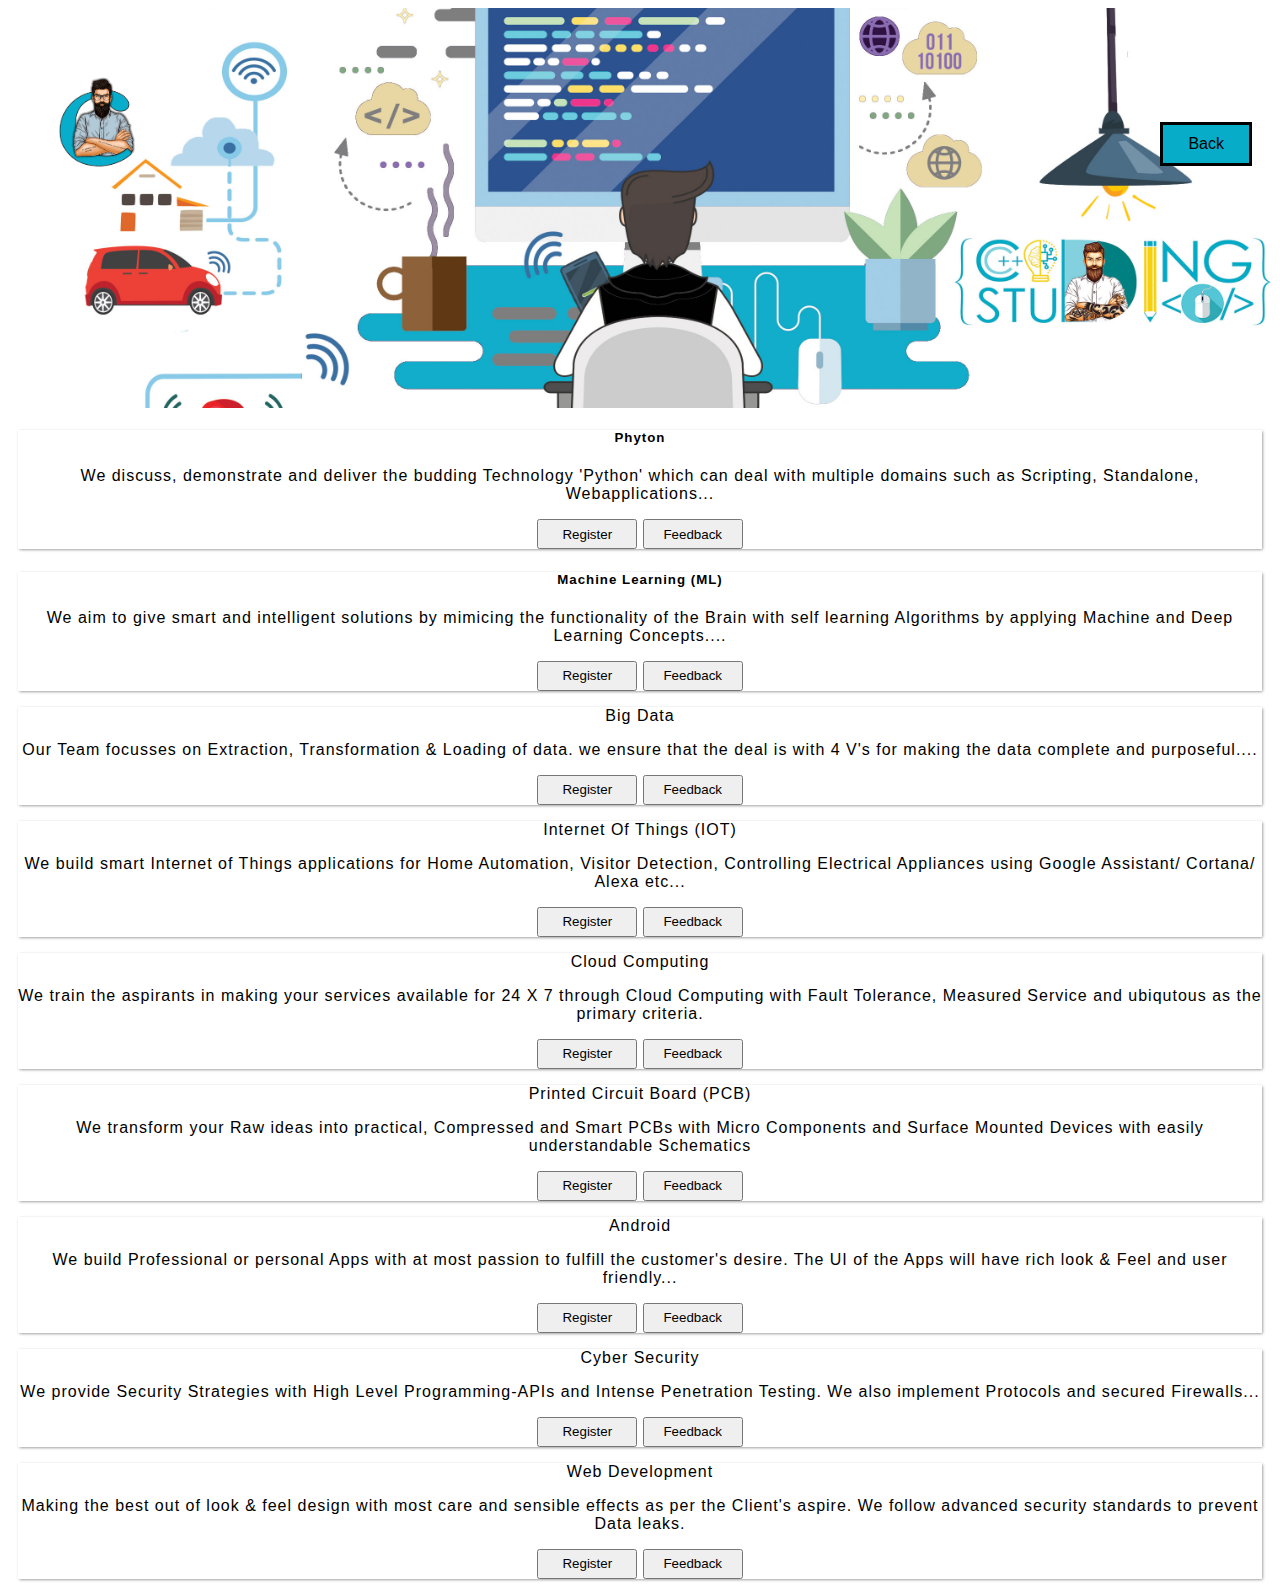
<file: exp.html>
<!doctype html>
<html lang="en">

<head>
    <title>Workshops</title>
    <!-- Required meta tags -->
    <meta charset="utf-8">
    <meta name="viewport" content="width=device-width, initial-scale=1, shrink-to-fit=no">
    <link rel="icon" href="favicon.webp" type="image/x-icon">
    <!-- Bootstrap CSS -->
    <link rel="stylesheet" type="text/css" href="css/exp.css">
    <link rel="stylesheet" href="https://stackpath.bootstrapcdn.com/bootstrap/4.1.2/css/bootstrap.min.css"
        integrity="sha384-Smlep5jCw/wG7hdkwQ/Z5nLIefveQRIY9nfy6xoR1uRYBtpZgI6339F5dgvm/e9B" crossorigin="anonymous">
    <style>
        body {
            overflow-x: hidden;
        }

        a {
            text-decoration: none;
        }

        a:hover {
            text-decoration: none;
        }
    </style>
</head>

<body>
    <header class="hero-image">
        <div class="header-logo">
            <a href="index.html"><img class="logo" src="images/latest-logo.png" alt="Logo"></a>
        </div>
        <button class="back_btn" ><a href="index.html" style="color: black; text-decoration: none;">Back</a></button>
        <nav>
            <!-- <ul>
                <li>
                    <a class="back_btn" href="index.html">
                        <p class="back" style="color: black;">
                            < < Back </p>
                    </a>
                </li> -->
            </ul>
        </nav>
        <div class="home-social">
            <a href="https://www.facebook.com/codingstudioindia/"><i class="fa fa-facebook-official"
                    style="font-size:36px"></i></a>&nbsp;&nbsp;
            <a href="https://twitter.com/CodingStudio2"><i class="fa fa-twitter"
                    style="font-size:36px"></i></a>&nbsp;&nbsp;
            <a href="https://www.youtube.com/channel/UC1doS3EezvyuKE0KRdgNeSg?view_as=subscriber"><i
                    class="fa fa-youtube-play" style="font-size:36px"></i></a>&nbsp;
        </div>
    </header>
    <div class="row">
        <div class="col-sm-6">
            <div class="card">
                <div class="card-body">
                    <h5 class="card-title">Phyton</h5>
                    <p class="p-2">We discuss, demonstrate and deliver the budding Technology 'Python' which can deal
                        with multiple domains such as Scripting, Standalone, Webapplications...</p>
                    <button onclick="myFunction()" id="register" class="btn btn-primary">Register</button>
                    <script>
                        function myFunction() {
                            alert("Currently no events are available!");
                        }
                    </script>
                    <button id="register" class="btn btn-primary">Feedback</button>
                </div>
            </div>
        </div>
        <div class="col-sm-6">
            <div class="card">
                <div class="card-body">
                    <h5 class="card-title">Machine Learning (ML)</h5>
                    <p class="p-2">We aim to give smart and intelligent solutions by mimicing the functionality of the
                        Brain with self learning Algorithms by applying Machine and Deep Learning Concepts....</p>
                    <button onclick="myFunction()" id="register" class="btn btn-primary">Register</button>
                    <button id="register" class="btn btn-primary">Feedback</button>
                </div>
            </div>
        </div>
    </div>
    <div class="row">
        <div class="col-sm-6">
            <div class="card">
                <div class="card-body">
                    <p>Big Data</p>
                    <p class="p-2">Our Team focusses on Extraction, Transformation & Loading of data. we ensure that the
                        deal is with 4 V's for making the data complete and purposeful....</p>
                    <button onclick="myFunction()" id="register" class="btn btn-primary">Register</button>
                    <button id="register" class="btn btn-primary">Feedback</button>
                </div>
            </div>
        </div>
        <div class="col-sm-6">
            <div class="card">
                <div class="card-body">
                    <p>Internet Of Things (IOT)</p>
                    <p class="p-2">We build smart Internet of Things applications for Home Automation, Visitor
                        Detection, Controlling Electrical Appliances using Google Assistant/ Cortana/ Alexa etc...</p>
                    <a
                        href="https://docs.google.com/forms/d/e/1FAIpQLSd6atM7hEe4FDCLyvKM55HzxthfAkzWLyGaTCyyt9SYEIIV3A/viewform? embedded=true">
                        <button id="register" class="btn btn-primary">Register</button></a>
                    <a href="feedback.html"><button id="register" class="btn btn-primary">Feedback</button></a>
                </div>
            </div>
        </div>
    </div>
    <div class="row">
        <div class="col-sm-6">
            <div class="card">
                <div class="card-body">
                    <p>Cloud Computing</p>
                    <p class="p-2">We train the aspirants in making your services available for 24 X 7 through Cloud
                        Computing with Fault Tolerance, Measured Service and ubiqutous as the primary criteria.</p>
                    <button onclick="myFunction()" id="register" class="btn btn-primary">Register</button></a>
                    <button id="register" class="btn btn-primary">Feedback</button>
                </div>
            </div>
        </div>
        <div class="col-sm-6">
            <div class="card">
                <div class="card-body">
                    <p>Printed Circuit Board (PCB)</p>
                    <p class="p-2">We transform your Raw ideas into practical, Compressed and Smart PCBs with Micro
                        Components and Surface Mounted Devices with easily understandable Schematics </p>
                    <button onclick="myFunction()" id="register" class="btn btn-primary">Register</button>
                    <button id="register" class="btn btn-primary">Feedback</button>
                </div>
            </div>
        </div>
    </div>
    <div class="row">
        <div class="col-sm-6">
            <div class="card">
                <div class="card-body">
                    <p>Android</p>
                    <p class="p-2">We build Professional or personal Apps with at most passion to fulfill the customer's
                        desire. The UI of the Apps will have rich look & Feel and user friendly...</p>
                    <button onclick="myFunction()" id="register" class="btn btn-primary">Register</button>
                    <button id="register" class="btn btn-primary">Feedback</button>
                </div>
            </div>
        </div>
        <div class="col-sm-6">
            <div class="card">
                <div class="card-body">
                    <p>Cyber Security</p>
                    <p class="p-2">We provide Security Strategies with High Level Programming-APIs and Intense
                        Penetration Testing. We also implement Protocols and secured Firewalls...</p>
                    <button onclick="myFunction()" id="register" class="btn btn-primary">Register</button>
                    <button id="register" class="btn btn-primary">Feedback</button>
                </div>
            </div>
        </div>
    </div>
    <div class="row">

        <div class="col-sm-6">
            <div class="card">
                <div class="card-body">
                    <p>Web Development</p>
                    <p class="p-2">Making the best out of look & feel design with most care and sensible effects as per
                        the Client's aspire. We follow advanced security standards to prevent Data leaks.</p>
                    <button onclick="myFunction()" id="register" class="btn btn-primary">Register</button>
                    <button id="register" class="btn btn-primary">Feedback</button>
                </div>
            </div>
        </div>
    </div>

    <!-- Optional JavaScript -->
    <script type="text/javascript">
        jQuery(document).ready(function () {
            setTimeout(function () {
                jQuery("#sntch_webchat").trigger("click");
            }, 30000);
        });
    </script>
    <!-- end photoSwipe background -->
    <link href="https://snatchbot.me/sdk/webchat.css" rel="stylesheet" type="text/css">
    <script src="https://snatchbot.me/sdk/webchat.min.js"></script>
    <script> Init('?botID=37193&appID=webchat', 600, 600, 'https://dvgpba5hywmpo.cloudfront.net/media/image/363dtdjKTSgAsTQyXah0ppEHQ', 'bubble', '#00AFF0', 80, 80, 56, '', '1', '#FFFFFF', 1); /* for authentication of its users, you can define your userID (add &userID={login}) */ </script>



    <!-- jQuery first, then Popper.js, then Bootstrap JS -->
    <script src="https://code.jquery.com/jquery-3.3.1.slim.min.js"
        integrity="sha384-q8i/X+965DzO0rT7abK41JStQIAqVgRVzpbzo5smXKp4YfRvH+8abtTE1Pi6jizo"
        crossorigin="anonymous"></script>
    <script src="https://cdnjs.cloudflare.com/ajax/libs/popper.js/1.14.3/umd/popper.min.js"
        integrity="sha384-ZMP7rVo3mIykV+2+9J3UJ46jBk0WLaUAdn689aCwoqbBJiSnjAK/l8WvCWPIPm49"
        crossorigin="anonymous"></script>
    <script src="https://stackpath.bootstrapcdn.com/bootstrap/4.1.2/js/bootstrap.min.js"
        integrity="sha384-o+RDsa0aLu++PJvFqy8fFScvbHFLtbvScb8AjopnFD+iEQ7wo/CG0xlczd+2O/em"
        crossorigin="anonymous"></script>
</body>

</html
</file>
<file: css/exp.css>
.card {
    text-align: center;
    margin: 10px;
}

body {
    font-family: helvetica;
    letter-spacing: 1px;
    height: 100%;
}

.logo {
    width: 180px;
    height: 130px;
}

.header-logo {
    padding: 0px;
    position: relative;
    top: 50px;
}
.back_btn {
    background-color: #07acc9;
    border: solid black;
    color: black;
    padding: 10px 25px;
    text-align: center;
    text-decoration: none;
    display: inline-block;
    font-size: 16px;
    font-weight: 500;
    float: right;
    position: relative;
    right: 20px;
    bottom: 20px;
  }
/* li {
    text-decoration: none;
    list-style-type: none;
    position: relative;
    left: 100px;
    display: inline;
} */

.home-social {
    float: right;
    position: relative;
    right: 50px;
    bottom: 80px;
    margin: 10;
    padding: 10px;
    color: white;
}

.icon {
    margin: 10px;
}

.bgimg {
    width: 0px;
}

.hero-image {
    background-image: url("../images/Home.jpg");
    background-color: #DDF3F5;
    height: 400px;
    background-position: center;
    background-repeat: no-repeat;
    background-size: cover;
    position: relative;
}


@media only screen and (max-width: 600px) {
    .hero-image {
        background-image: url("../images/latest-logo.png");
        background-color: #DDF3F5;
        height: 400px;
        background-position: center;
        background-repeat: no-repeat;
        background-size: cover;
        position: relative;
    }
    .header-logo{
        visibility: hidden;
    }
    .back_btn {
        visibility: hidden;
    }
  }

  @media only screen and (max-width: 768px) {
    .hero-image {
        background-image: url("../images/latest-logo.png");
        background-color: #DDF3F5;
        height: 600px;
        background-position: center;
        background-repeat: no-repeat;
        background-size: cover;
        position: relative;
    }
    /* .header-logo{
        visibility: hidden;
    } */
    .back_btn{
        position: relative;
        bottom: 35px;
    }
  }
  @media only screen and (max-width: 320px) {
    .hero-image {
        background-image: url("../images/latest-logo.png");
        background-color: #DDF3F5;
        height: 400px;
        background-position: center;
        background-repeat: no-repeat;
        background-size: cover;
        position: relative;
    }
    .header-logo{
        visibility: hidden;
    }
    .back_btn {
        visibility: hidden;
    }
  }
  /* @media only screen and (max-width: 1024px) {
    .hero-image {
        background-image: url("../images/bg-makeitt.png");
        background-color: #DDF3F5;
        height: 440px;
        background-position: center;
        background-repeat: no-repeat;
        background-size: cover;
        position: relative;
    }
    /* .logo {
        width: 150px;
        height: 100px;
    } 
  } */

.div-2 {
    border: 2px solid rgb(8, 6, 6);
    width: 300px;
    height: 270px;
    padding: 10px;
    margin: 10px;
    position: relative;
    top: 30px;
}

.register {
    background-color: #0086a9;
    color: white;
    letter-spacing: 1px;
    text-align: center;
}

.div-3 {
    border: 2px solid rgb(8, 6, 6);
    width: 300px;
    height: 270px;
    padding: 10px;
    margin: 10px;
    position: relative;
    bottom: 250px;
    left: 30px;
    text-align: center;
}

.div-4 {
    border: 2px solid rgb(8, 6, 6);
    width: 300px;
    height: 270px;
    padding: 10px;
    margin: 10px;
    position: relative;
    right: 50px;
    bottom: 530px;
    float: right;
    text-align: center;
}

.w3-container {
    display: inline;
}

.w3-panel {
    width: 200px;
}

.w3-card {
    width: 400px;
    padding: 10px;
    text-align: center;
    position: relative;
    top: 10px;
}

.w3-card-2 {
    width: 400px;
    padding: 10px;
    text-align: center;
    margin: 40px;
    position: relative;
}

.w3-card-4 {
    width: 400px;
    padding: 10px;
    text-align: center;
    position: relative;
    float: right;
    right: 40px;
}

.w3-card-5 {
    width: 400px;
    padding: 10px;
    text-align: center;
    position: relative;
    float: right;
    right: 40px;
}

.w3-card-6 {
    width: 400px;
    padding: 10px;
    text-align: center;
    position: relative;
    float: right;
    right: 40px;
}

.w3-card-7 {
    width: 400px;
    padding: 10px;
    text-align: center;
    position: relative;
    float: right;
    right: 40px;
}

#card-6 {
    position: relative;
}

#card-7 {
    position: relative;
}

#card-head {
    position: relative;
}

#card-head-1 {
    position: relative;
}

#card-9 {
    position: relative;
}

#card-10 {
    position: relative;
}

.workshop {
    background-color: skyblue;
}

a {
    text-decoration: none;
}

#feedback-btn {
    width: 100px;
}

#register {
    width: 100px;
    height: 30px;
    padding: 2px;
}

#register-2 {
    width: 100px;
    height: 30px;
    padding: 4px;
    margin: 10px;
    float: right;
    position: relative;
    top: -40px;
    right: 170px;
}

#register-2-id {
    right: 40px;
    width: 100px;
    height: 30px;
    padding: 4px;
}

.back {
    color: White;
    margin-top:-21px;
}


/*---------------------------*/

* {
    box-sizing: border-box;
}

#myVideo {
    position: fixed;
    right: 0;
    bottom: 20;
    min-width: 100%;
    min-height: 100%;
}

.content {
    position: fixed;
    bottom: 0;
    background: rgba(0, 0, 0, 0.5);
    color: #f1f1f1;
    width: 100%;
    padding: 20px;
}

#myBtn {
    width: 200px;
    font-size: 18px;
    padding: 10px;
    border: none;
    background: #000;
    color: #fff;
    cursor: pointer;
}

#myBtn:hover {
    background: #ddd;
    color: black;
}

.video-1 {
    width: 100px;
}

.item1 {
    grid-area: header;
}

.item2 {
    grid-area: menu;
}

.item3 {
    grid-area: main;
}

.item4 {
    grid-area: right;
}

.item5 {
    grid-area: footer;
}

.grid-container {
    display: grid;
    grid-template-areas: 'header header header header header header''menu main main main right right''menu footer footer footer footer footer';
    grid-gap: 10px;
    background-color: #2196F3;
    padding: 10px;
}

.grid-container>div {
    background-color: rgba(255, 255, 255, 0.8);
    text-align: center;
    padding: 20px 0;
    font-size: 30px;
}

.card {
    text-align: center;
}


.card-body {
        
    background: white;
    box-shadow: 0px 0px 0px grey;
    -webkit-transition:  box-shadow .6s ease-out;
       box-shadow: .8px .9px 3px grey;
  
  }
  .card-body:hover{ 
       box-shadow: 1px 8px 20px grey;
      -webkit-transition:  box-shadow .6s ease-in;
    }
</file>
